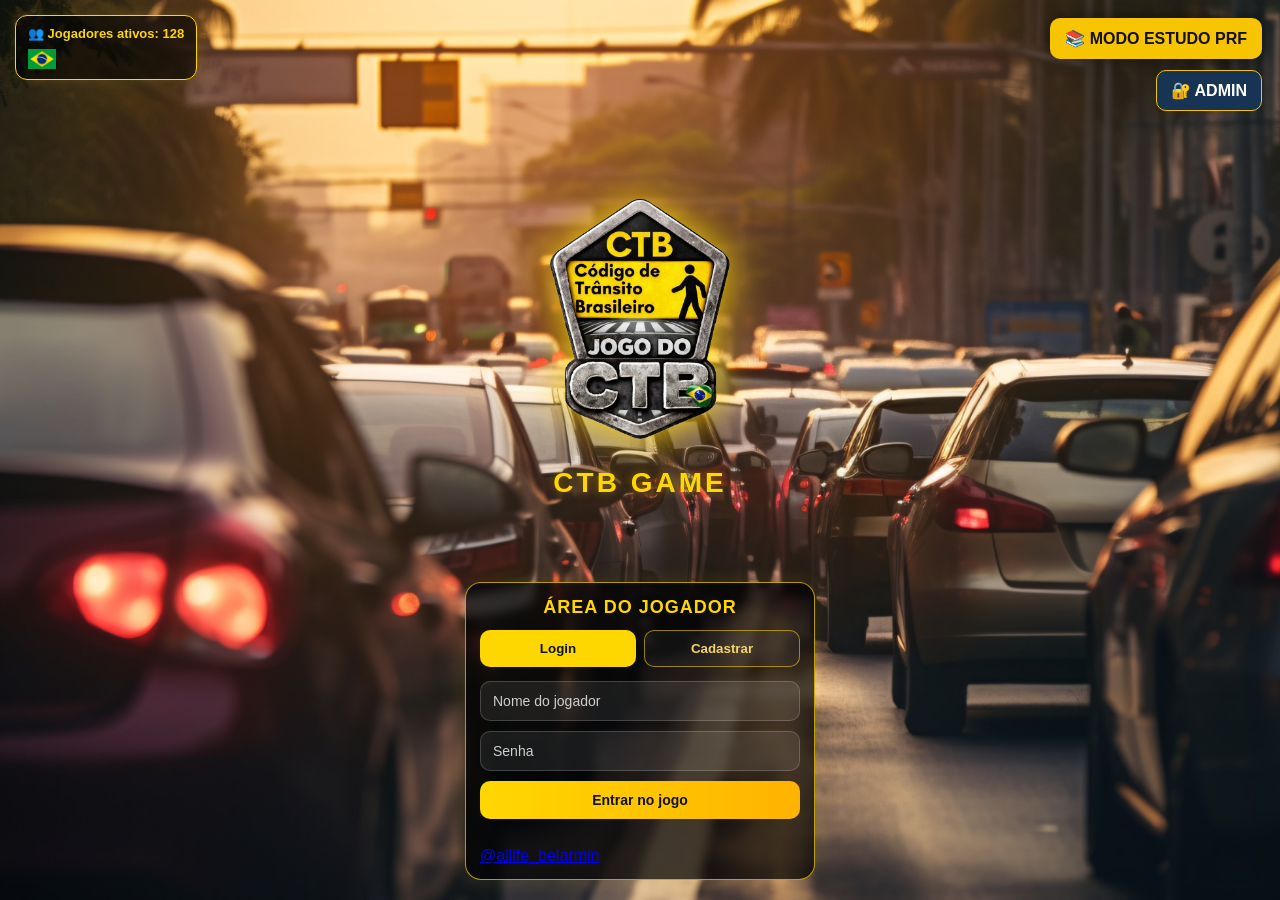
<file: index.html>
<!DOCTYPE html>
<html lang="pt-BR">
<head>
  <meta charset="UTF-8" />
  <meta name="viewport" content="width=device-width, initial-scale=1.0" />
  <title>CTB GAME</title>

  <style>
    * {
      margin: 0;
      padding: 0;
      box-sizing: border-box;
      font-family: Arial, sans-serif;
    }

    body {
      overflow: hidden;
      background: radial-gradient(circle, #1a1a1a, #000);
      height: 100vh;
    }

    .scene {
      position: relative;
      width: 100%;
      height: 100vh;
      overflow: hidden;

      /* FUNDO DO JOGO */
      background-image: url("fundo.jpg");
      background-size: cover;
      background-position: center;
      background-repeat: no-repeat;
    }

    /* PORTÕES */
    .gate {
      position: absolute;
      top: 0;
      width: 50%;
      height: 100%;
      background: linear-gradient(to bottom, #8f8f8f, #4a4a4a);
      z-index: 5;
    }

    .left-gate {
      left: 0;
      animation: openLeft 2s forwards;
      animation-delay: 1s;
    }

    .right-gate {
      right: 0;
      animation: openRight 2s forwards;
      animation-delay: 1s;
    }

    @keyframes openLeft {
      to {
        transform: translateX(-100%);
      }
    }

    @keyframes openRight {
      to {
        transform: translateX(100%);
      }
    }

    /* LOGO */
    .logo-wrap {
      position: absolute;
      top: 38%;
      left: 50%;
      transform: translate(-50%, -50%) scale(0.5);
      opacity: 0;
      text-align: center;
      z-index: 3;
      animation: aparecer 1.5s forwards;
      animation-delay: 2.5s;
      width: 100%;
      padding: 0 16px;
    }

    @keyframes aparecer {
      to {
        opacity: 1;
        transform: translate(-50%, -50%) scale(1);
      }
    }

    .logo {
      width: min(400px, 80vw);
      max-width: 100%;
      filter: drop-shadow(0 0 20px gold);
    }

    .title {
      color: gold;
      font-size: 28px;
      margin-top: 10px;
      letter-spacing: 3px;
      font-weight: bold;
      text-shadow: 0 0 10px rgba(255, 215, 0, 0.4);
    }

    /* HUD JOGADORES */
    .players-hud {
      position: absolute;
      top: 15px;
      left: 15px;
      z-index: 10;
      padding: 10px 12px;
      border-radius: 12px;
      background: rgba(0, 0, 0, 0.55);
      border: 1px solid gold;
      color: gold;
      font-weight: bold;
      font-size: 13px;
      min-width: 180px;
      box-shadow: 0 0 12px rgba(255, 215, 0, 0.15);
    }

    .flag-br {
      margin-top: 8px;
    }

    .flag-slot {
      width: 28px;
      height: 20px;
      border: 1px dashed rgba(255,255,255,0.5);
      border-radius: 4px;
      display: flex;
      align-items: center;
      justify-content: center;
      color: #ddd;
      font-size: 10px;
      background: rgba(255,255,255,0.05);
    }

    /* PAINEL LOGIN / CADASTRO */
    .auth-panel {
      position: absolute;
      top: auto;
      bottom: 20px;
      left: 50%;
      transform: translateX(-50%);
      z-index: 10;

      width: 90%;
      max-width: 350px;
      padding: 14px;
      border-radius: 16px;
      background: rgba(0, 0, 0, 0.70);
      border: 1px solid rgba(255, 215, 0, 0.7);
      box-shadow: 0 0 20px rgba(255, 215, 0, 0.12);
      backdrop-filter: blur(5px);
    }

    .auth-title {
      color: gold;
      font-size: 18px;
      font-weight: bold;
      margin-bottom: 12px;
      text-align: center;
      letter-spacing: 1px;
    }

    .tabs {
      display: flex;
      gap: 8px;
      margin-bottom: 14px;
    }

    .tab-btn {
      flex: 1;
      padding: 10px;
      border: 1px solid rgba(255, 215, 0, 0.55);
      background: rgba(255,255,255,0.04);
      color: #f3d46a;
      border-radius: 10px;
      cursor: pointer;
      font-weight: bold;
      transition: 0.25s;
    }

    .tab-btn:hover {
      transform: scale(1.02);
      background: rgba(255,215,0,0.08);
    }

    .tab-btn.active {
      background: gold;
      color: #111;
    }

    .auth-form {
      display: none;
      flex-direction: column;
      gap: 10px;
    }

    .auth-form.active {
      display: flex;
    }

    .auth-form input {
      width: 100%;
      padding: 11px 12px;
      border-radius: 10px;
      border: 1px solid rgba(255,255,255,0.18);
      outline: none;
      background: rgba(255,255,255,0.08);
      color: white;
      font-size: 14px;
    }

    .auth-form input::placeholder {
      color: #cfcfcf;
    }

    .auth-form button {
      padding: 11px;
      border: none;
      border-radius: 10px;
      cursor: pointer;
      background: linear-gradient(90deg, #ffd700, #ffb300);
      color: #111;
      font-weight: bold;
      font-size: 14px;
      transition: 0.25s;
    }

    .auth-form button:hover {
      transform: scale(1.02);
      box-shadow: 0 0 12px rgba(255, 215, 0, 0.35);
    }

    .status-msg {
      margin-top: 10px;
      color: #e8e8e8;
      font-size: 12px;
      min-height: 18px;
      text-align: center;
    }

    /* RESPONSIVO */
    @media (max-width: 600px) {
      .logo-wrap {
        top: 34%;
      }

      .logo {
        width: 70vw;
      }

      .title {
        font-size: 20px;
        letter-spacing: 2px;
      }

      .auth-panel {
        bottom: 10px;
        width: 95%;
        padding: 12px;
      }

      .players-hud {
        top: 10px;
        left: 10px;
        font-size: 11px;
        padding: 8px 10px;
        min-width: 150px;
      }

      .flag-slot {
        width: 24px;
        height: 18px;
        font-size: 9px;
      }

      .auth-title {
        font-size: 16px;
      }

      .auth-form input,
      .auth-form button,
      .tab-btn {
        font-size: 13px;
        padding: 10px;
      }
    }

    @media (max-height: 700px) {
      .logo-wrap {
        top: 30%;
      }

      .logo {
        width: min(280px, 65vw);
      }

      .title {
        font-size: 18px;
      }

      .auth-panel {
        bottom: 8px;
        padding: 10px;
      }
    }
  </style>
</head>
<body>

  <div class="scene">
    
    <!-- HUD JOGADORES -->
    <div class="players-hud">
      👥 Jogadores ativos: <span id="players">128</span>

      <div class="flag-br">
        <div class="flag-slot">
          <img src="brasil.png" alt="Bandeira do Brasil" width="28">
        </div>
      </div>
    </div>

    <a href="admin.html" style="position:absolute;top:70px;right:18px;z-index:20;background:#173454;color:white;text-decoration:none;font-weight:800;padding:10px 14px;border:1px solid #f6c400;border-radius:10px">🔐 ADMIN</a>
    <!-- PAINEL DE LOGIN / CADASTRO -->
    <a href="prf/index.html" style="position:absolute;top:18px;right:18px;z-index:20;background:#f6c400;color:#111;text-decoration:none;font-weight:900;padding:11px 15px;border-radius:10px;box-shadow:0 0 14px #0008">📚 MODO ESTUDO PRF</a>
    <div class="auth-panel">
      <div class="auth-title">ÁREA DO JOGADOR</div>

      <div class="tabs">
        <button class="tab-btn active" onclick="mostrarAba('login')">Login</button>
        <button class="tab-btn" onclick="mostrarAba('cadastro')">Cadastrar</button>
      </div>

      <form class="auth-form active" id="form-login" onsubmit="fazerLogin(event)">
        <input type="text" id="login-usuario" placeholder="Nome do jogador" required>
        <input type="password" id="login-senha" placeholder="Senha" required>
        <button type="submit">Entrar no jogo</button>
      </form>

      <form class="auth-form" id="form-cadastro" onsubmit="cadastrarJogador(event)">
        <input type="text" id="cadastro-usuario" placeholder="Crie seu nome de jogador" required>
        <input type="email" id="cadastro-email" placeholder="Seu e-mail" required>
        <input type="password" id="cadastro-senha" placeholder="Crie sua senha" required>
        <button type="submit">Cadastrar jogador</button>
      </form>

      <div class="status-msg" id="status-msg"></div>
      <div class="dev-footer">
  
  <a href="https://instagram.com/allife_belarmin" target="_blank">@allife_belarmin
</div>
    </div>

    <!-- PORTÕES -->
    <div class="gate left-gate"></div>
    <div class="gate right-gate"></div>

    <!-- LOGO -->
    <div class="logo-wrap">
      <img src="logo.ctb.png" alt="Logo CTB" class="logo">
      <div class="title">CTB GAME</div>
    </div>

  </div>

  <script>
    const players = document.getElementById("players");
    const statusMsg = document.getElementById("status-msg");
    const tabs = document.querySelectorAll(".tab-btn");
    const formLogin = document.getElementById("form-login");
    const formCadastro = document.getElementById("form-cadastro");

    setInterval(() => {
      let valor = parseInt(players.innerText);
      let variacao = Math.floor(Math.random() * 5) - 2;

      valor += variacao;

      if (valor < 100) valor = 100;
      if (valor > 999) valor = 999;

      players.innerText = valor;
    }, 2000);

    function mostrarAba(tipo) {
      tabs.forEach(btn => btn.classList.remove("active"));

      if (tipo === "login") {
        tabs[0].classList.add("active");
        formLogin.classList.add("active");
        formCadastro.classList.remove("active");
      } else {
        tabs[1].classList.add("active");
        formCadastro.classList.add("active");
        formLogin.classList.remove("active");
      }

      statusMsg.innerText = "";
    }

    function cadastrarJogador(event) {
      event.preventDefault();

      const usuario = document.getElementById("cadastro-usuario").value;
      const email = document.getElementById("cadastro-email").value;
      const senha = document.getElementById("cadastro-senha").value;

      const jogador = {
        usuario,
        email,
        senha
      };

      localStorage.setItem("ctb_jogador_" + usuario, JSON.stringify(jogador));
      statusMsg.innerText = "Jogador cadastrado com sucesso.";
      formCadastro.reset();
    }

    function fazerLogin(event) {
      event.preventDefault();

      const usuario = document.getElementById("login-usuario").value;
      const senha = document.getElementById("login-senha").value;

      const dados = localStorage.getItem("ctb_jogador_" + usuario);

      if (!dados) {
        statusMsg.innerText = "Jogador não encontrado.";
        return;
      }

      const jogador = JSON.parse(dados);

      if (jogador.senha === senha) {
        statusMsg.innerText = "Login realizado com sucesso. Bem-vindo, " + usuario + "!";
        sessionStorage.setItem("ctb_logado", "true");
        sessionStorage.setItem("ctb_usuario", usuario);

        setTimeout(() => {
          window.location.href = "jogo/index.html";
        }, 700);
      } else {
        statusMsg.innerText = "Senha incorreta.";
      }
    }
  </script>
<div class="dev-footer">
 
</div>
</body>
</html>
</file>
